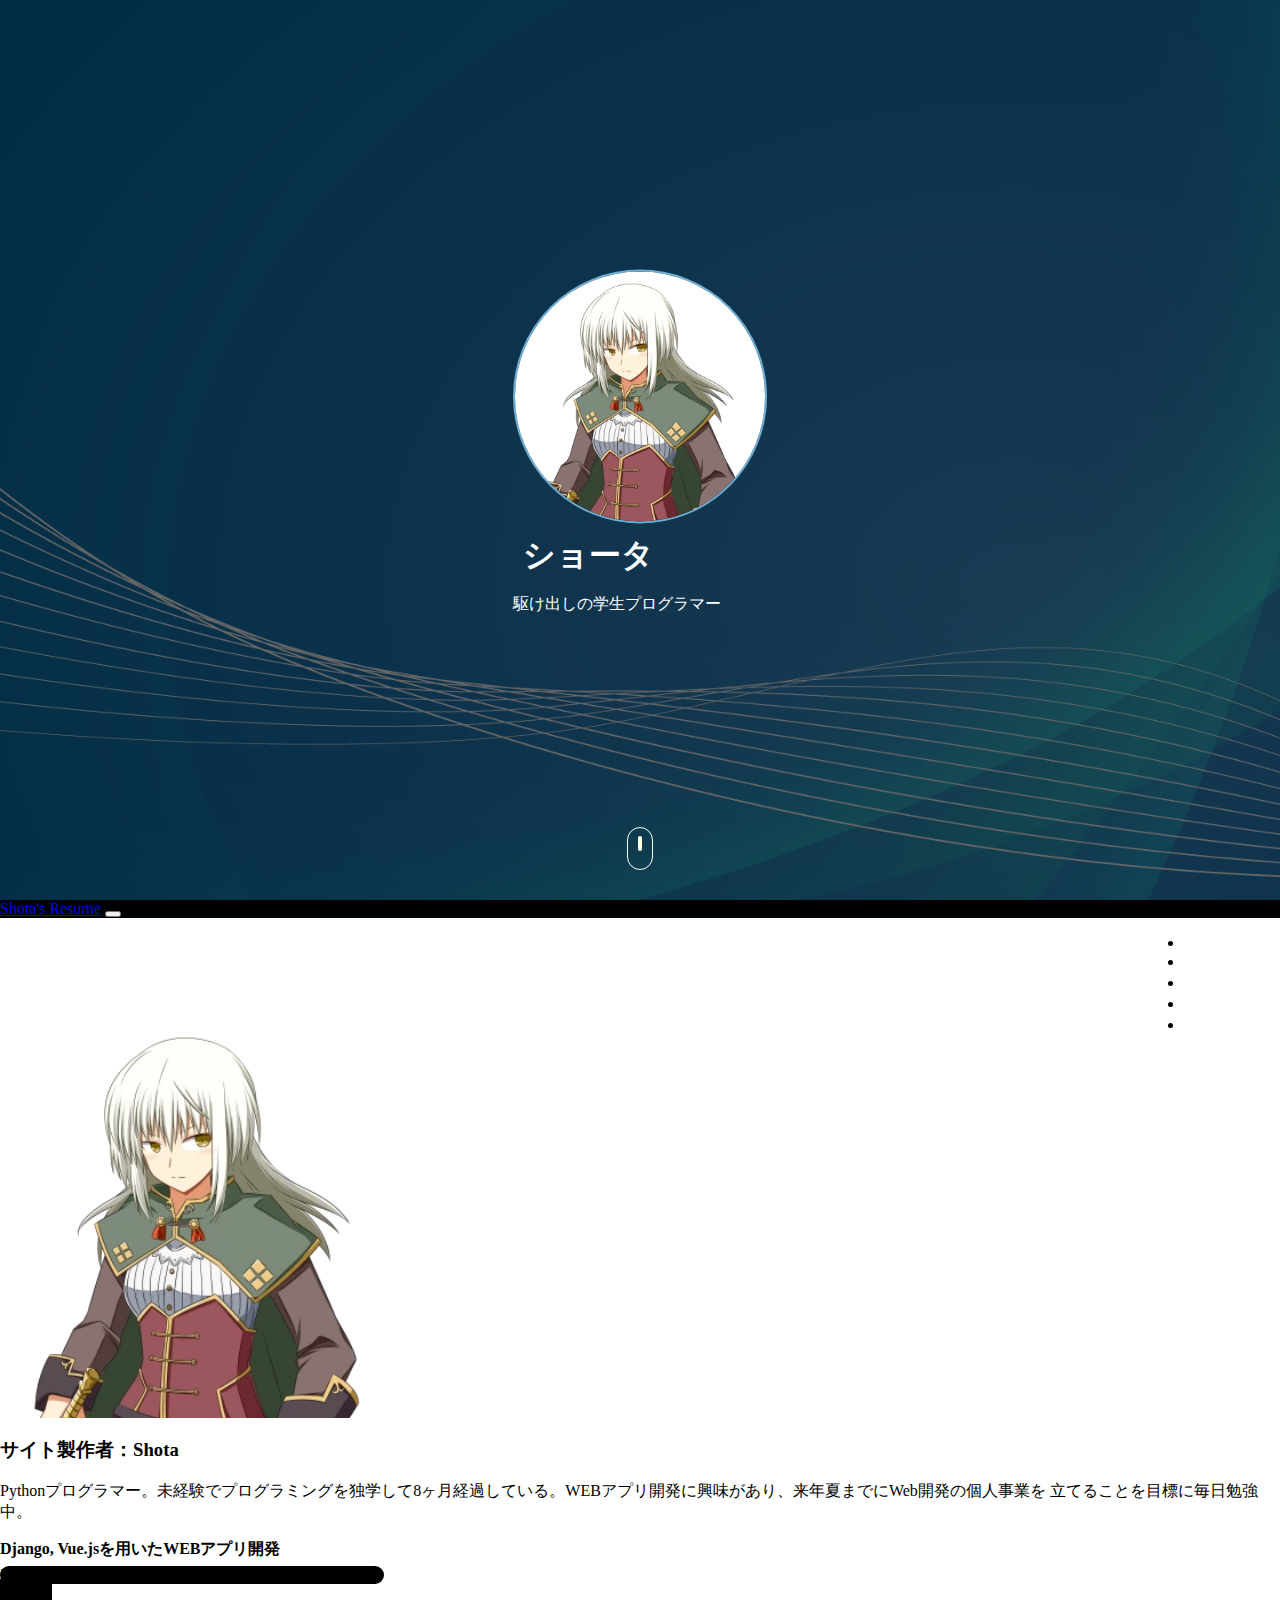
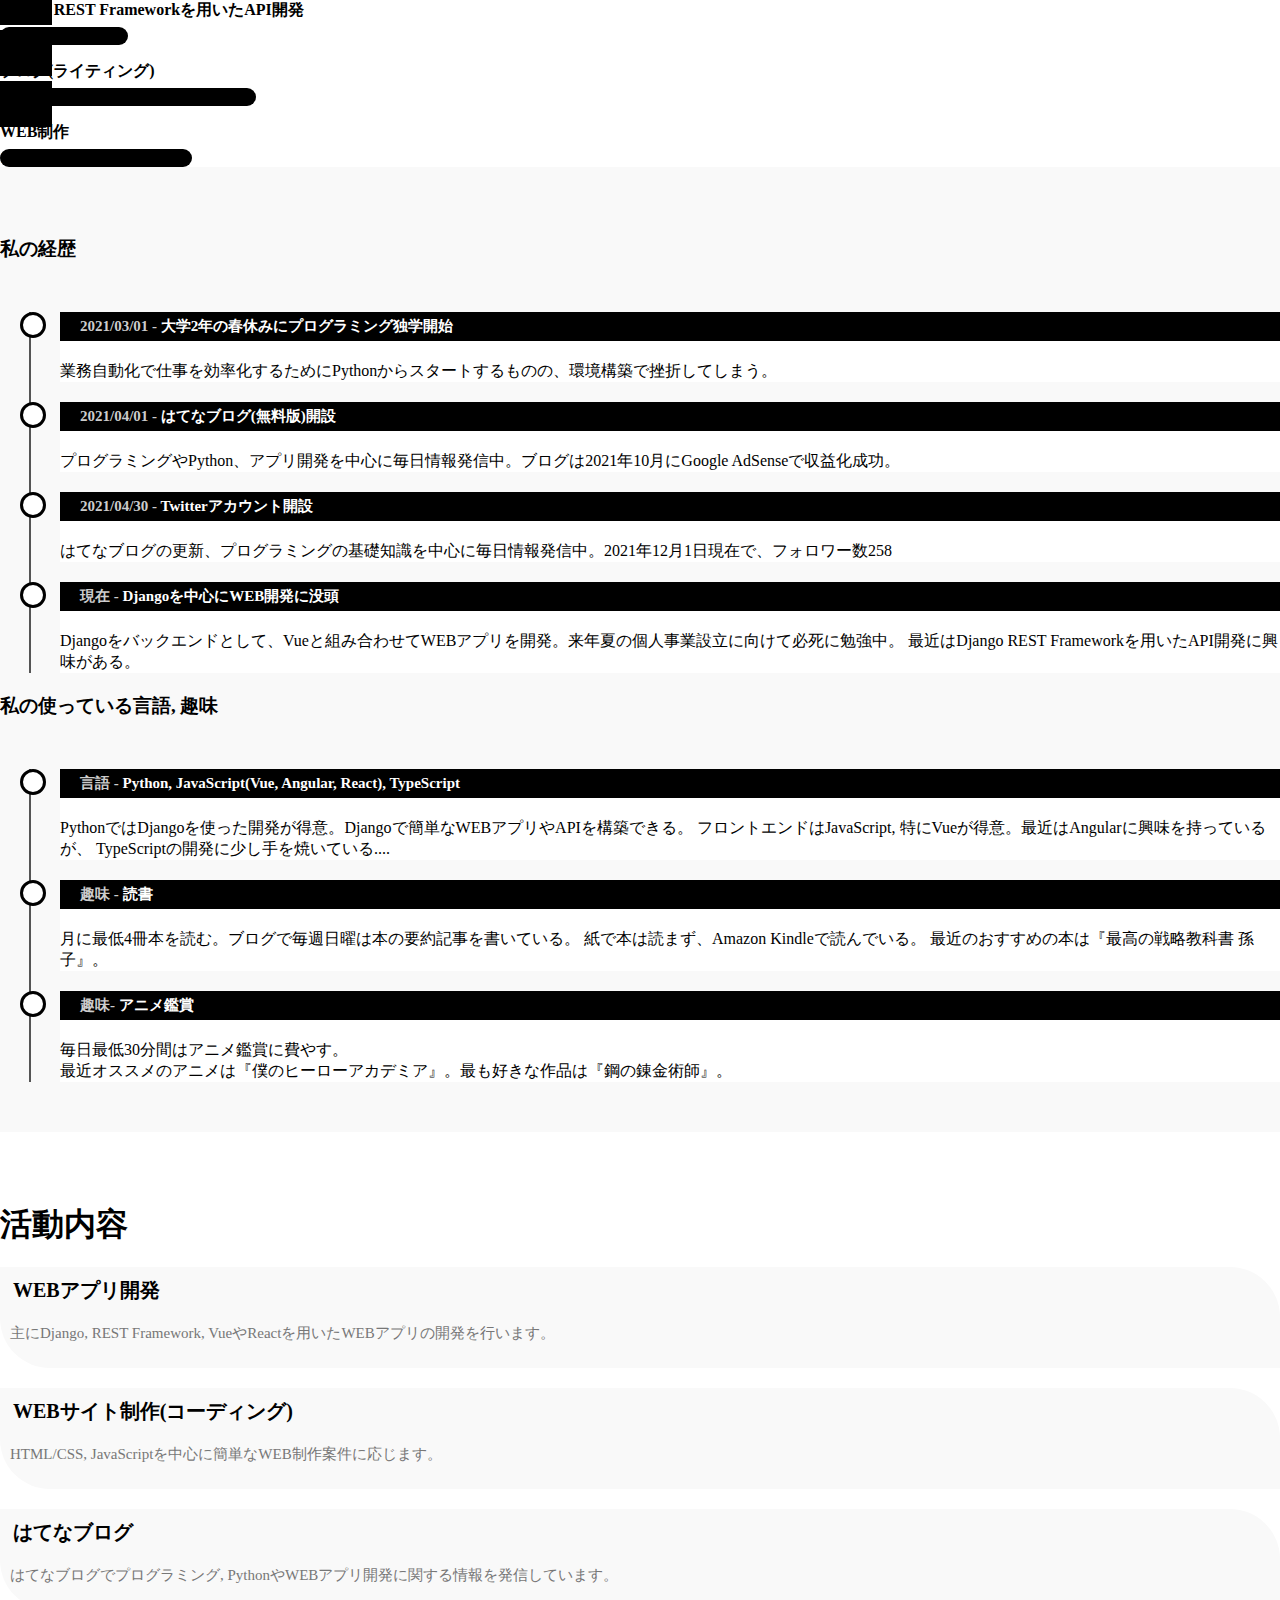
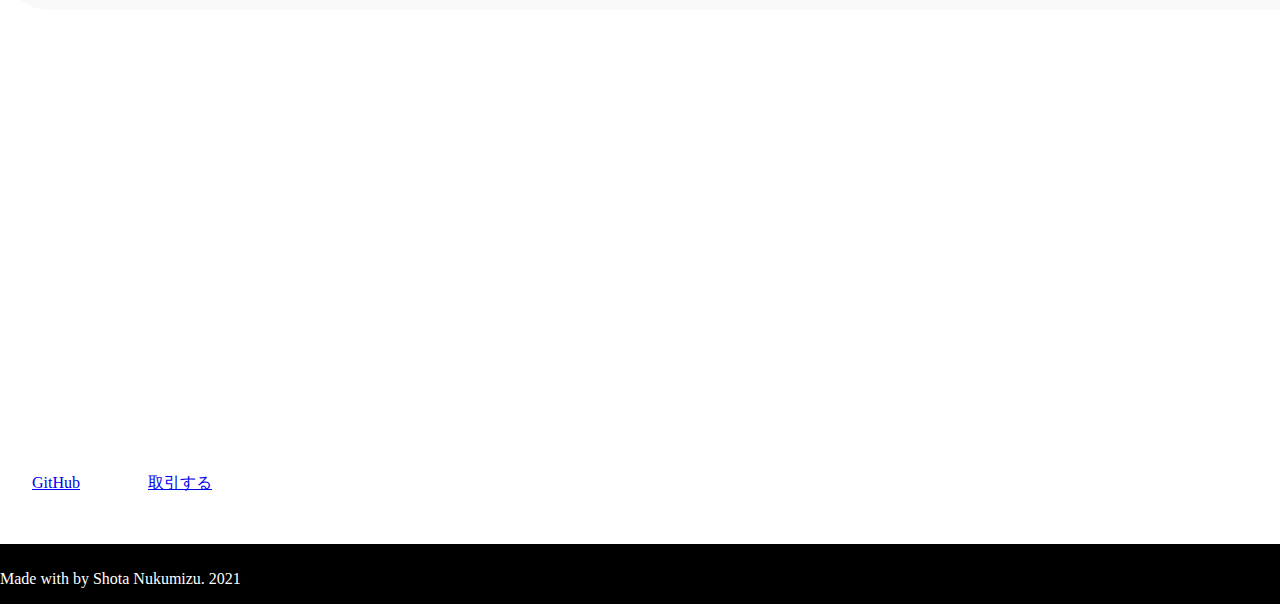
<file: index.html>
<html lang="ja">
<head>
    <meta charset="UTF-8">
    <meta http-equiv="X-UA-Compatible" content="IE=edge">
    <meta name="viewport" content="width=device-width, initial-scale=1.0">
    <link rel="stylesheet" href="./static/css/format.css">
    <link rel="stylesheet" href="https://stackpath.bootstrapcdn.com/bootstrap/4.1.3/css/bootstrap.min.css"
        integrity="sha384-MCw98/SFnGE8fJT3GXwEOngsV7Zt27NXFoaoApmYm81iuXoPkFOJwJ8ERdknLPMO" crossorigin="anonymous">
    <link rel="stylesheet" href="https://pro.fontawesome.com/releases/v5.10.0/css/all.css"
        integrity="sha384-AYmEC3Yw5cVb3ZcuHtOA93w35dYTsvhLPVnYs9eStHfGJvOvKxVfELGroGkvsg+p" crossorigin="anonymous" />
    <script src="https://code.jquery.com/jquery-3.3.1.slim.min.js"
        integrity="sha384-q8i/X+965DzO0rT7abK41JStQIAqVgRVzpbzo5smXKp4YfRvH+8abtTE1Pi6jizo"
        crossorigin="anonymous"></script>
    <script src="https://cdnjs.cloudflare.com/ajax/libs/popper.js/1.14.3/umd/popper.min.js"
        integrity="sha384-ZMP7rVo3mIykV+2+9J3UJ46jBk0WLaUAdn689aCwoqbBJiSnjAK/l8WvCWPIPm49"
        crossorigin="anonymous"></script>
    <script src="https://stackpath.bootstrapcdn.com/bootstrap/4.1.3/js/bootstrap.min.js"
        integrity="sha384-ChfqqxuZUCnJSK3+MXmPNIyE6ZbWh2IMqE241rYiqJxyMiZ6OW/JmZQ5stwEULTy"
        crossorigin="anonymous"></script>
    <title>Shota's Resume</title>
</head>
<body>

    <section id="header">
        <div class="container text-center">
            <div class="user-box">
              <img src="static/image/myicon.png" alt="私のアイコン"> 
              <h1>ショータ</h1>
              <p>駆け出しの学生プログラマー</p>
            </div>
        </div>
        <div class="scroll-btn">
            <div class="scroll-bar">
                <a href="#about"><span></span></a>
            </div>
        </div>
    </section>

    <section id="user-info">
        <div class="nav-bar">
            <nav class="navbar navbar-expand-lg">
                <a class="navbar-brand" href="#">Shota's Resume</a>
                <button class="navbar-toggler" type="button" data-toggle="collapse" data-target="#navbarNav"
                    aria-controls="navbarNav" aria-expanded="false" aria-label="Toggle navigation">
                    <i class="fas fa-bars" area-hidden="true"></i>
                </button>
                <div class="collapse navbar-collapse" id="navbarNav">
                    <ul class="navbar-nav ml-auto">
                        <li class="nav-item active">
                            <a class="nav-link" href="#top">TOP PAGE</a>
                        </li>
                        <li class="nav-item">
                            <a class="nav-link" href="#about">製作者</a>
                        </li>
                        <li class="nav-item">
                            <a class="nav-link" href="#resume">経歴</a>
                        </li>
                        <li class="nav-item">
                            <a class="nav-link" href="#services">事業内容</a>
                        </li>
                        <li class="nav-item">
                            <a class="nav-link" href="#contact">お問い合わせ</a>
                        </li>
                    </ul>
                </div>
            </nav>
        </div>

        <div class="about container" id="about">
            <div class="row">
                <div class="col-md-6 text-center">
                    <img src="./static/image/myicon.png" class="profile-img">
                </div>
                <div class="col-md-6">
                    <h3>サイト製作者：Shota</h3>
                    <p>
                        Pythonプログラマー。未経験でプログラミングを独学して8ヶ月経過している。WEBアプリ開発に興味があり、来年夏までにWeb開発の個人事業を
                        立てることを目標に毎日勉強中。
                    </p>

                    <div class="skills-bar">
                        <p>Django, Vue.jsを用いたWEBアプリ開発</p>
                        <div class="progress">
                            <div class="progress-bar" style="width: 30%;">30%</div>
                        </div>

                        <p>Django REST Frameworkを用いたAPI開発</p>
                        <div class="progress">
                            <div class="progress-bar" style="width: 10%;">10%</div>
                        </div>

                        <p>ブログ(ライティング)</p>
                        <div class="progress">
                            <div class="progress-bar" style="width: 20%;">20%</div>
                        </div>

                        <p>WEB制作</p>
                        <div class="progress">
                            <div class="progress-bar" style="width: 15%;">15%</div>
                        </div>
                    </div>
                </div>
            </div>
        </div>

        <div class="social-icons">
            <ul>
                <a href="https://twitter.com/Nameless_SN"><li><i class="fab fa-twitter"></i></li></a>
                <a href="https://shotanukumizu-1000.hatenablog.com/"><li><i class="fas fa-blog"></i></li></a>
                <a href="https://github/shota-nukumizu.com"><li><i class="fab fa-github"></i></li></a>
            </ul>
        </div>

        <div class="resume" id="resume">
            <div class="container">
                <div class="row">
                    <div class="col-md-6">
                        <h3 class="text-center">私の経歴</h3>
                        <ul class="timeline">

                            <li>
                                <h4><span>2021/03/01 -</span> 大学2年の春休みにプログラミング独学開始</h4>
                                <p>
                                    業務自動化で仕事を効率化するためにPythonからスタートするものの、環境構築で挫折してしまう。
                                </p>
                            </li>

                            <li>
                                <h4><span>2021/04/01 -</span> はてなブログ(無料版)開設</h4>
                                <p>
                                    プログラミングやPython、アプリ開発を中心に毎日情報発信中。ブログは2021年10月にGoogle AdSenseで収益化成功。
                                </p>
                            </li>

                            <li>
                                <h4><span>2021/04/30 -</span> Twitterアカウント開設</h4>
                                <p>
                                    はてなブログの更新、プログラミングの基礎知識を中心に毎日情報発信中。2021年12月1日現在で、フォロワー数258
                                </p>
                            </li>

                            <li>
                                <h4><span>現在 -</span> Djangoを中心にWEB開発に没頭</h4>
                                <p>
                                    Djangoをバックエンドとして、Vueと組み合わせてWEBアプリを開発。来年夏の個人事業設立に向けて必死に勉強中。
                                    最近はDjango REST Frameworkを用いたAPI開発に興味がある。
                                </p>
                            </li>

                        </ul>

                    </div>

                    <div class="col-md-6">
                        <h3 class="text-center">私の使っている言語, 趣味</h3>
                        <ul class="timeline">

                            <li>
                                <h4><span>言語 -</span> Python, JavaScript(Vue, Angular, React), TypeScript</h4>
                                <p>
                                    PythonではDjangoを使った開発が得意。Djangoで簡単なWEBアプリやAPIを構築できる。
                                    フロントエンドはJavaScript, 特にVueが得意。最近はAngularに興味を持っているが、
                                    TypeScriptの開発に少し手を焼いている....
                                </p>
                            </li>
                    
                            <li>
                                <h4><span>趣味 -</span> 読書</h4>
                                <p>
                                    月に最低4冊本を読む。ブログで毎週日曜は本の要約記事を書いている。
                                    紙で本は読まず、Amazon Kindleで読んでいる。
                                    最近のおすすめの本は『最高の戦略教科書 孫子』。
                                </p>
                            </li>
                    
                            <li>
                                <h4><span>趣味-</span> アニメ鑑賞</h4>
                                <p>
                                    毎日最低30分間はアニメ鑑賞に費やす。<br>
                                    最近オススメのアニメは『僕のヒーローアカデミア』。最も好きな作品は『鋼の錬金術師』。
                                </p>
                            </li>
                    
                        </ul>
                    
                    </div>
                </div>
            </div>
        </div>

        <div class="services" id="services">
            <div class="container">
                <h1 class="text-center">活動内容</h1>

                <div class="row">
                    <div class="col-md-4">
                        <div class="services-box">
                            <i class="fab fa-python" aria-hidden="true"></i><span>WEBアプリ開発</span>
                            <p>主にDjango, REST Framework, VueやReactを用いたWEBアプリの開発を行います。</p>
                        </div>
                    </div>

                    <div class="col-md-4">
                        <div class="services-box">
                            <i class="fas fa-laptop-code" aria-hidden="true"></i><span>WEBサイト制作(コーディング)</span>
                            <p>HTML/CSS, JavaScriptを中心に簡単なWEB制作案件に応じます。</p>
                        </div>
                    </div>

                    <div class="col-md-4">
                        <div class="services-box">
                            <i class="fas fa-blog" aria-hidden="true"></i><span>はてなブログ</span>
                            <p>はてなブログでプログラミング, PythonやWEBアプリ開発に関する情報を発信しています。</p>
                        </div>
                    </div>

                </div>

            </div>
        </div>
        
        <div class="contact" id="contact">
            <div class="container text-center">
                <h1>お問い合わせ</h1>
                <p class="text-center">事業内容や案件に関するお問い合わせは私のTwitterのDM, あるいはメールでご連絡お願いします(TwitterのDMのほうが確認頻度が高いので、DMで連絡してくださると本当に助かります)</p>

                <div class="row">
                    <div class="col-md-4">
                        <a href="https://twitter.com/Nameless_SN"><i class="fab fa-twitter"></i></a>
                        <p>@Nameless_SN</p>
                    </div>

                    <div class="col-md-4">
                        <i class="fas fa-envelope"></i>
                        <p>author2000.1225@gmail.com</p>
                    </div>
                </div>

                <a href="https://github.com/shota-nukumizu" class="btn btn-primary"><i class="fab fa-github"></i> GitHub</a>
                <a href="https://twitter.com/Nameless_SN" class="btn btn-primary"><i class="fas fa-rocket"></i> 取引する</a>
            </div>

            <div class="footer text-center">
                <p>Made with <i class="fa fa-heart-o"></i>by Shota Nukumizu. 2021</p>
            </div>
        </div>
    </section>

</body>
</html>
</file>
<file: static/css/format.css>
@font-face {
    font-family: 'Osaka-UI';
    src: url("file:///C:/Users/autho/Documents/my-resume/static/font/Osaka.ttc") format(truetype);
}

body {
    margin: 0;
    padding: 0;
    font-family: Osaka-UI;
}

/* header */
#header {
    height: 100vh;
    background: linear-gradient(rgba(0,0,0,0.6),rgba(0,0,0,0.6)),url(../image/background.png);
    background-position: center;
    background-size: cover;
    background-attachment: fixed;
}

.user-box {
    top: 50%;
    left: 50%;
    transform: translate(-50%, -50%);
    position: absolute;
}

.user-box img {
    border-radius: 50%;
    width: 250px;
    border: 2px solid #6caed5;
}

.user-box h1 {
    color: #fff;
    font-weight: bold;
    margin: 10px;
}

.user-box p {
    color: #fff;
}

.scroll-btn {
    bottom: 30px;
    position: absolute;
    left: 50%;
    transform: translateX(-50%);
    border: 1px solid #fff;
    padding: 10px 10px 20px;
    border-radius: 30px;
}

.scroll-bar span {
    border: 2px solid #ffd;
    font-size: 10px;
    border-radius: 30px;
}

.scroll-bar {
    animation: mover 1s infinite alternate;
}
@keyframes mover {
    0%{transform: translateY(0);}
    100%{transform: translateY(10px);}
}

/* About page */

.about {
    padding-top: 100px;
    margin-bottom: -130px;
}

.profile-img {
    height: 400px;
}

.nav-bar {
    top: 0;
    position: stickly;
    z-index: 2;
}

.navbar {
    background-color: #000;   
}

.nav-bar .fa-bars {
    font-size: 35px;
    color: #fff;
}

.navbar-toggler {
    outline: none !important;
}

.navbar-nav {
    float: right;
    text-align: right;
}

.nav-link {
    color: #fff !important;
}

.skills-bar p {
    margin-bottom: 6px;
    font-weight: 600;
}

.progress {
    border-radius: 16px !important;
    margin-bottom: 10px;
}

.progress-bar {
    border-radius: 16px;
    background: #000 !important;
}

/* resume */

.resume {
    margin-top: -50px;
    padding-top: 50px;
    padding-bottom: 30px;
    background: #f9f9f9;
}

.resume h3 {
    margin-bottom: 50px;
}

.timeline {
    list-style-type: none;
    position: relative;
}

.timeline:before {
    content: '';
    background: #555;
    display: inline-block;
    position: absolute;
    left: 29px;
    width: 2px;
    height: 100%;
    z-index: 1;
}

.timeline li {
    margin-top: 20px;
    margin-bottom: 20px;
    margin-left: 20px;
    background: #fff;
}

.timeline li h4 {
    background-color: #000;
    padding: 5px 0 5px 20px;
    color: #fff;
    font-size: 15px;
}

.timeline li h4 span {
    font-weight: bold;
    color: #ccc;
}

.timeline li:before {
    content: '';
    background: #fff;
    display: inline-block;
    position: absolute;
    border-radius: 50%;
    border: 3px solid #000;
    left: 20px;
    width: 20px;
    height: 20px;
    z-index: 1;
}

/* services */
.services {
    padding-top: 50px;
    padding-bottom: 50px;
}

.services h1 {
    margin-bottom: 15px;
}

.services-box {
    background: #f9f9f9;
    padding: 10px;
    margin-top: 20px;
    border-top-right-radius: 50px;
    border-bottom-left-radius: 50px;
}

.services-box fa {
    margin: 0 10px;
    font-size: 20px;
}

.services-box span {
    margin: 3px;
    font-size: 20px;
    font-weight: bold;
}

.services-box p {
    font-size: 15px;
    margin-top: 20px;
    color: #777;
}

.services-box:hover {
    background: #000;
    color: #fff;
    border-top-right-radius: 0;
    border-bottom-left-radius: 0;
    border-top-left-radius: 50px;
    border-bottom-right-radius: 50px;
    transition: 1s;
}

.services-box:hover p {
    color: #fff;
}

/* contact */
.contact {
    padding-top: 50px;
    background: linear-gradient(rgba(0,0,0,0.6),rgba(0,0,0,0.6)),url(../image/background2.png);
    background-position: center;
    background-size: cover;
    background-attachment: fixed;
    color: #fff;
}

.contact .row {
    padding: 30px 0;
    font-size: 30px;
}


.contact .col-md-4 .fa {
    padding: 10px;
    font-size: 40px;
}

.contact .btn {
    padding: 10px 25px 10px 25px;
    margin: 5px;
    border-radius: 30px;
    border: 2px solid #fff;
    background: transparent;
}

.contact .btn:focus {
    box-shadow: none !important;
}

.contact .btn:hover {
    border: 2px solid #000 !important;
    background: #000 !important;
    transition: 0.6s;
}

.contact .btn .fa {
    margin-right: 10px;
}

.footer {
    background: #000;
    height: 50px;
    margin-top: 50px;
    color: #fff;
    padding-top: 10px;
}

/* socialicon */
.social-icons {
    top: 50%;
    transform: translateY(-50%);
    position: sticky;
    z-index: 1;
    width: 80px;
}

.social-icons ul {
    padding: initial;
}

.social-icons ul li {
    height: 40px;
    width: 40px;
    list-style-type: none;
    padding-left: 12px;
    padding-top: 6px;
    margin-top: 5px;
    color: #fff;
    background-color: #000;
}

.social-icons ul li:hover {
    padding-left: 30px;
    width: 80px;
    transition: 1s;
}
</file>
